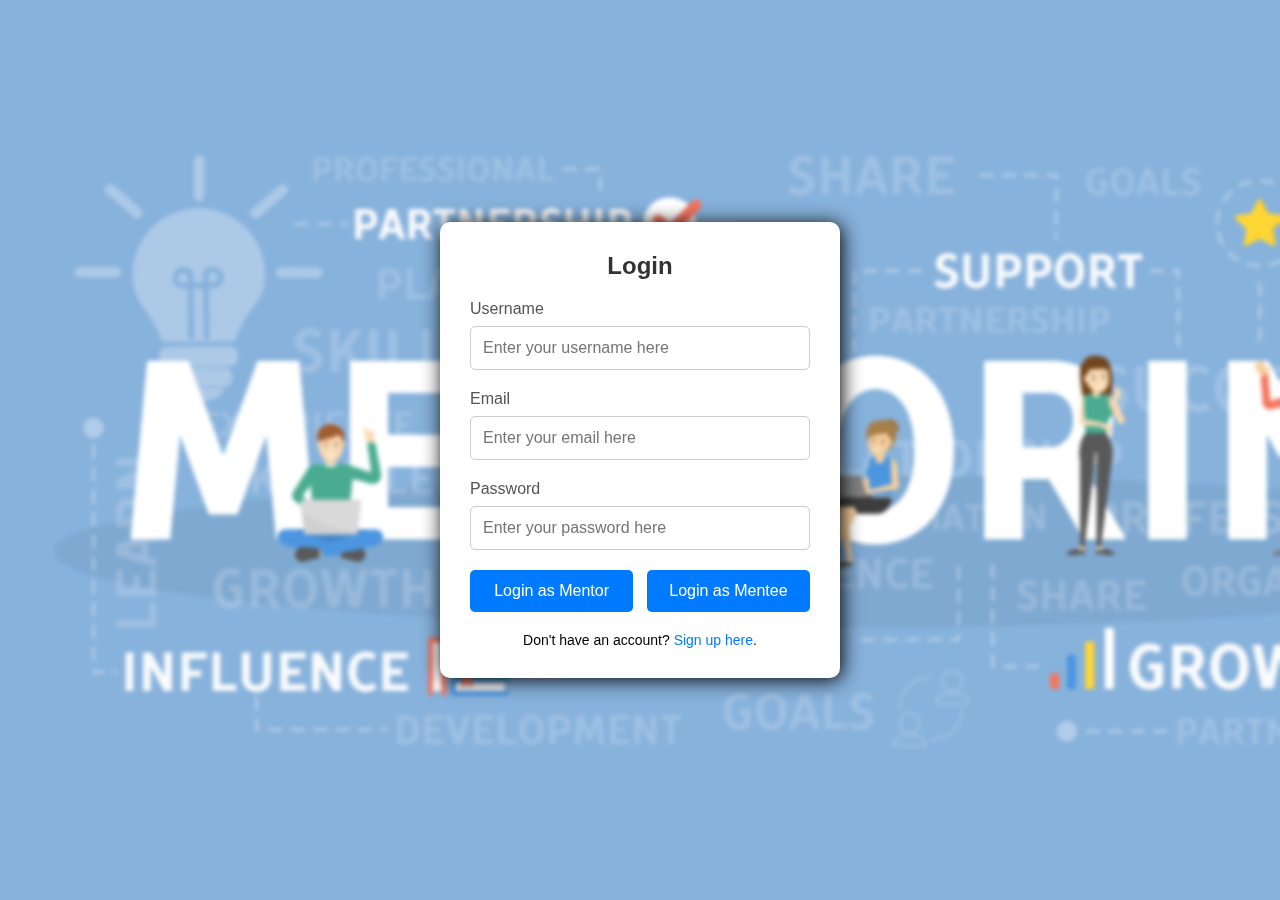
<file: Project1/login/index.html>
<!DOCTYPE html>
<html lang="en">
<head>
    <meta charset="UTF-8">
    <meta name="viewport" content="width=device-width, initial-scale=1.0">
    <title>Login / Sign Up</title>
    <link rel="stylesheet" href="styles.css">
</head>
<body>
    <div class="container">
        <div class="form-container">
            <h2 id="form-title">Login</h2>
            <form id="form" onsubmit="return validateForm()">
                <div id="username-container" class="input-container">
                    <label for="username">Username</label>
                    <input type="text" id="username" placeholder="Enter your username here" required>
                </div>
                <div class="input-container">
                    <label for="email">Email</label>
                    <input type="email" id="email" placeholder="Enter your email here" required>
                </div>
                <div class="input-container">
                    <label for="password">Password</label>
                    <input type="password" id="password" placeholder="Enter your password here" required>
                </div>
                <div id="confirm-password-container" class="input-container">
                    <label for="confirm-password">Confirm Password</label>
                    <input type="password" id="confirm-password" placeholder="Confirm your password" required>
                </div>
                <div id="login-buttons">
                    <button type="button" id="mentor-login-btn" onclick="loginAsMentor()">Login as Mentor</button>
                    <button type="button" id="mentee-login-btn" onclick="loginAsMentee()">Login as Mentee</button>
                </div>
                <p class="toggle-form">
                    Don't have an account? <a href="#" onclick="toggleForm()">Sign up here</a>.
                </p>
            </form>
        </div>
    </div>
</body>
</html>
</file>
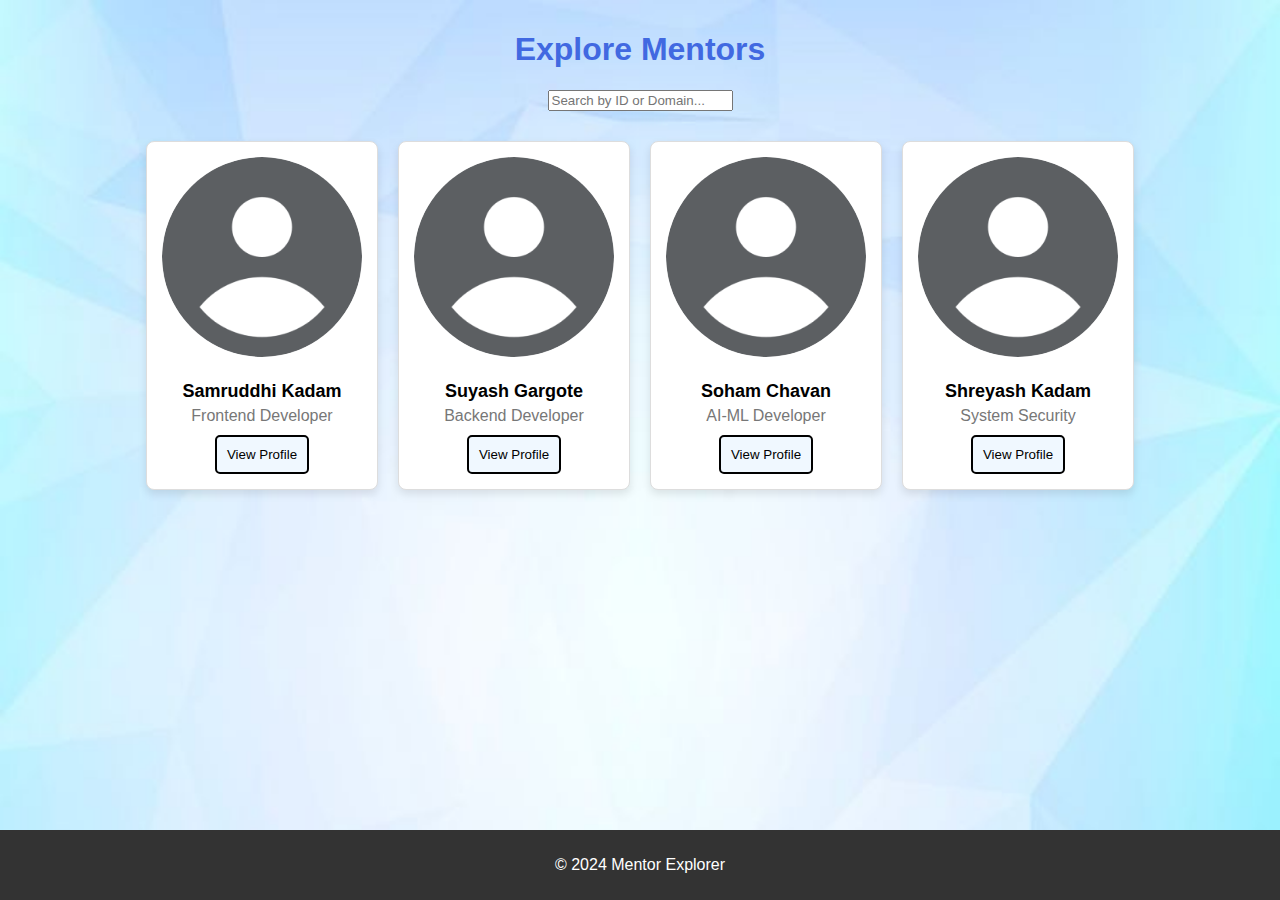
<file: Project1/explore mentor/mentor.html>
<!DOCTYPE html>
<html lang="en">
<head>
    <meta charset="UTF-8">
    <meta name="viewport" content="width=device-width, initial-scale=1.0">
    <title>Mentor Explorer</title>
    <link rel="stylesheet" href="mentor.css">
</head>
<body>
    <header>
        <h1 style="color:#4169e1">Explore Mentors</h1>
        <input type="text" id="searchInput" placeholder="Search by ID or Domain..." onkeyup="filterCards()">
    </header>

    <main>
        <section class="mentor-list">
            <div class="mentor-card" data-id="samruddhi-frontend" data-domain="frontend">
                <img src="mentor1.png" alt="Mentor 1">
                <h2>Samruddhi Kadam</h2>
                <p>Frontend Developer</p>
                <button><a href="/profile/profile.html">View Profile</a></button>
            </div>

            <div class="mentor-card" data-id="suyash-backend" data-domain="backend">
                <img src="mentor1.png" alt="Mentor 2">
                <h2>Suyash Gargote</h2>
                <p>Backend Developer</p>
                <button><a href="/profile/profile.html">View Profile</a></button>
            </div>

            <div class="mentor-card" data-id="soham-aiml" data-domain="ai-ml">
                <img src="mentor1.png" alt="Mentor 1">
                <h2>Soham Chavan</h2>
                <p>AI-ML Developer</p>
                <button><a href="/profile/profile.html">View Profile</a></button>
            </div>

            <div class="mentor-card" data-id="shreyash-security" data-domain="security">
                <img src="mentor1.png" alt="Mentor 2">
                <h2>Shreyash Kadam</h2>
                <p>System Security</p>
                <button><a href="/profile/profile.html">View Profile</a></button>
            </div>
        </section>
    </main>

    <footer>
        <p>&copy; 2024 Mentor Explorer</p>
    </footer>

    <script>
        function filterCards() {
            const input = document.getElementById('searchInput').value.toLowerCase();
            const cards = document.querySelectorAll('.mentor-card');

            cards.forEach(card => {
                const id = card.getAttribute('data-id').toLowerCase();
                const domain = card.getAttribute('data-domain').toLowerCase();
                
                if (id.includes(input) || domain.includes(input)) {
                    card.style.display = 'block';
                } else {
                    card.style.display = 'none';
                }
            });
        }
    </script>
</body>
</html>
</file>
<file: Project1/login/styles.css>
* {
    margin: 0;
    padding: 0;
    box-sizing: border-box;
}

body {
    font-family: Arial, sans-serif;
    background-color: #f4f4f4;
    display: flex;
    justify-content: center;
    align-items: center;
    height: 100vh;
    background-image: url("bg.jpg");
    background-size: cover;
    backdrop-filter:blur(2px);
}

.container {
    background-color: #fff;
    border-radius: 10px;
    box-shadow: 0 4px 20px rgba(0, 0, 0, 0.1);
    padding: 30px;
    width: 400px;
    max-width: 100%;
    box-shadow: 2px 2px 20px black;
    
}

h2 {
    text-align: center;
    margin-bottom: 20px;
    color: #333;
}

.input-container {
    margin-bottom: 20px;
}

.input-container label {
    display: block;
    margin-bottom: 8px;
    color: #555;
}

.input-container input {
    width: 100%;
    padding: 12px;
    border-radius: 5px;
    border: 1px solid #ccc;
    font-size: 16px;
}

button {
    width: 100%;
    padding: 12px;
    border: none;
    border-radius: 5px;
    background-color: #007bff;
    color: white;
    font-size: 16px;
    cursor: pointer;
    transition: background-color 0.3s ease;
}

button:hover {
    background-color: #0056b3;
}

.toggle-form {
    text-align: center;
    margin-top: 20px;
    font-size: 14px;
}

.toggle-form a {
    color: #007bff;
    text-decoration: none;
}

.toggle-form a:hover {
    text-decoration: underline;
}

#confirm-password-container {
    display: none;
}

#login-buttons {
    display: flex;
    justify-content: space-between;
    margin-top: 20px;
}

#login-buttons button {
    width: 48%;
    padding: 12px;
    border: none;
    border-radius: 5px;
    background-color: #007bff;
    color: white;
    font-size: 16px;
    cursor: pointer;
    transition: background-color 0.3s ease;
}

#login-buttons button:hover {
    background-color: #0056b3;
}
</file>
<file: Project1/explore mentor/mentor.css>
body {
    font-family: Arial, sans-serif;
    margin: 0;
    padding: 0;
    background-image: url(background2.jpeg);
    background-size: cover;
}

header {
    color: white;
    padding: 10px 0;
    text-align: center;
}

main {
    padding: 20px;
    display: flex;
    justify-content: center;
}

.mentor-list {
    display: flex;
    gap: 20px;
}

.mentor-card {
    background-color: white;
    border: 1px solid #ddd;
    border-radius: 8px;
    padding: 15px;
    width: 200px;
    text-align: center;
    box-shadow: 0 4px 8px rgba(0, 0, 0, 0.1);
}

.mentor-card img {
    width: 100%;
    border-radius: 50%;
    margin-bottom: 10px;
}

.mentor-card h2 {
    margin: 10px 0 5px;
    font-size: 18px;
}

.mentor-card p {
    margin: 0 0 10px;
    color: #777;
}

.mentor-card button {
    color: 000;
    background-color:aliceblue;
    border: 2px solid black;
    padding: 10px;
    border-radius: 5px;
    cursor: pointer;
}

.mentor-card button:hover {
    background-color:#00bfff;
}

footer {
    background-color: #333;
    color: white;
    text-align: center;
    padding: 10px 0;
    position: fixed;
    width: 100%;
    bottom: 0;
}
a{
    text-decoration: none;
    color:#000;
}
</file>
